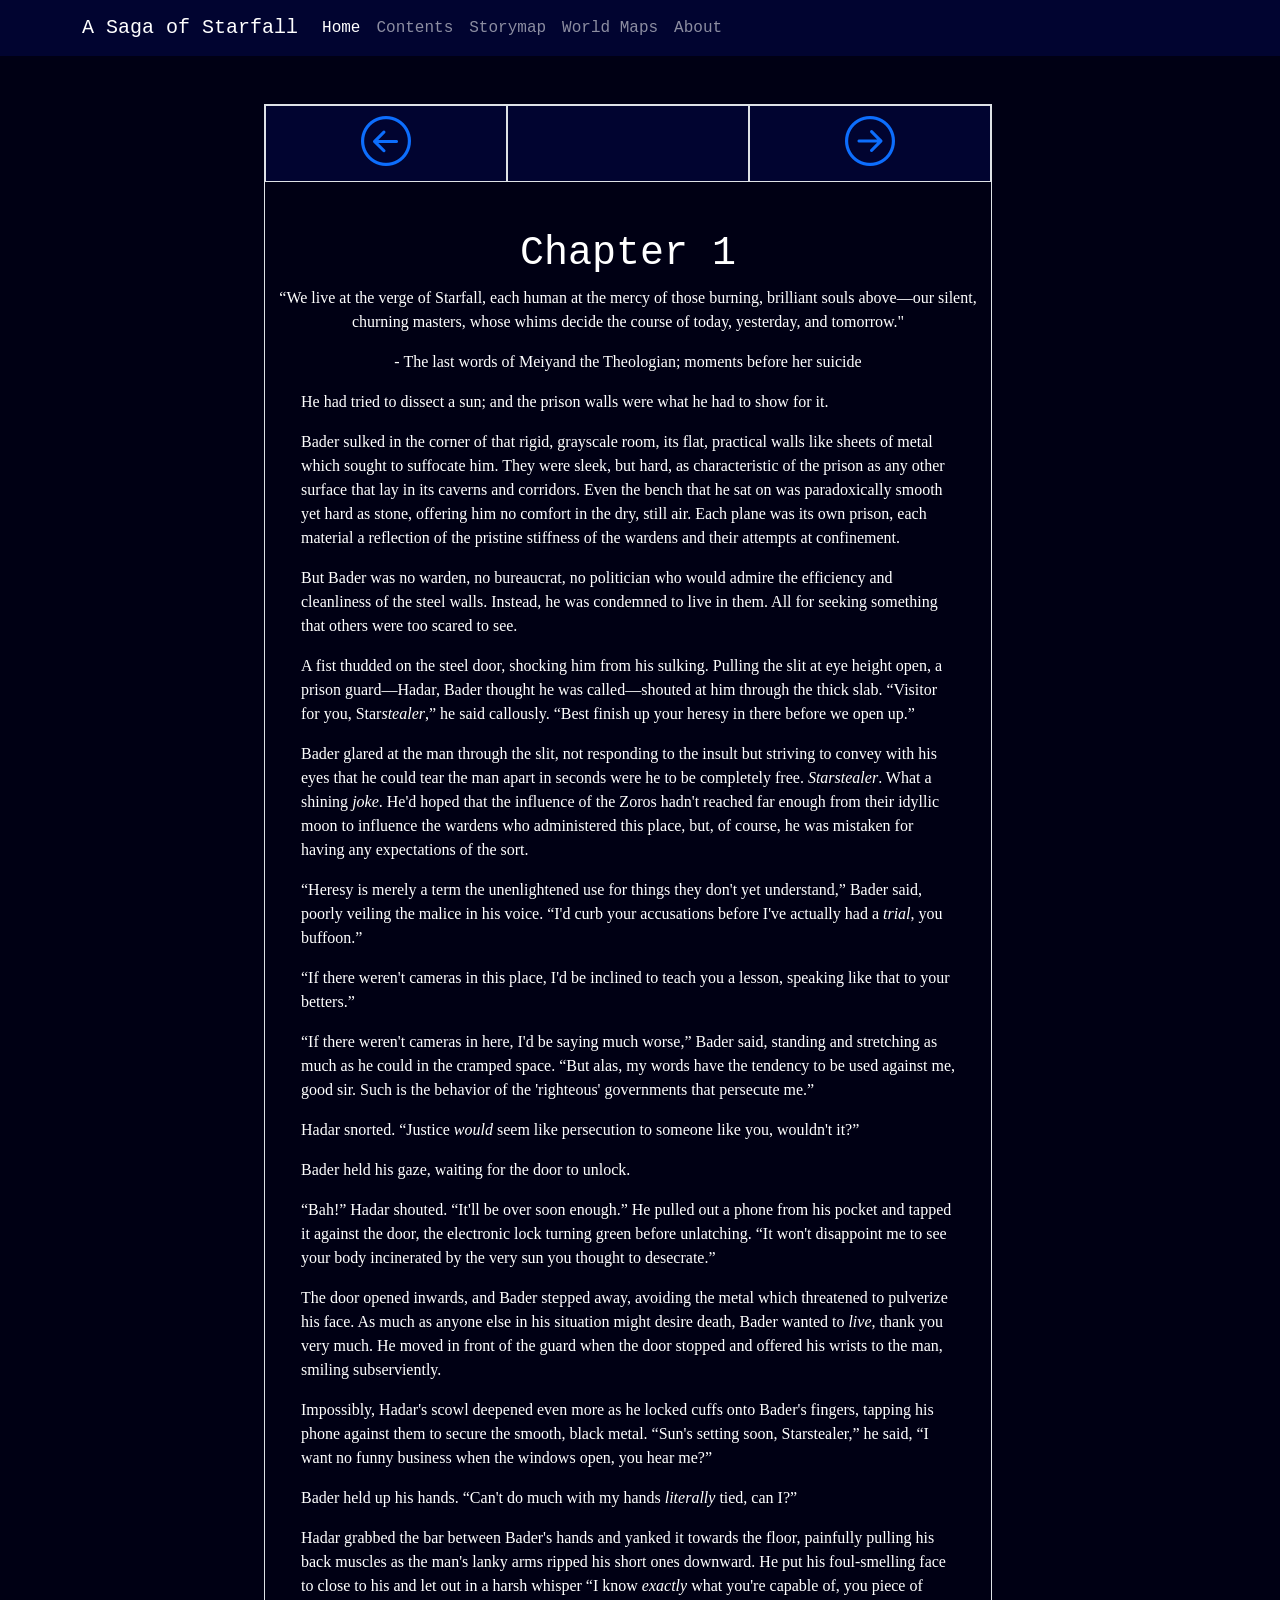
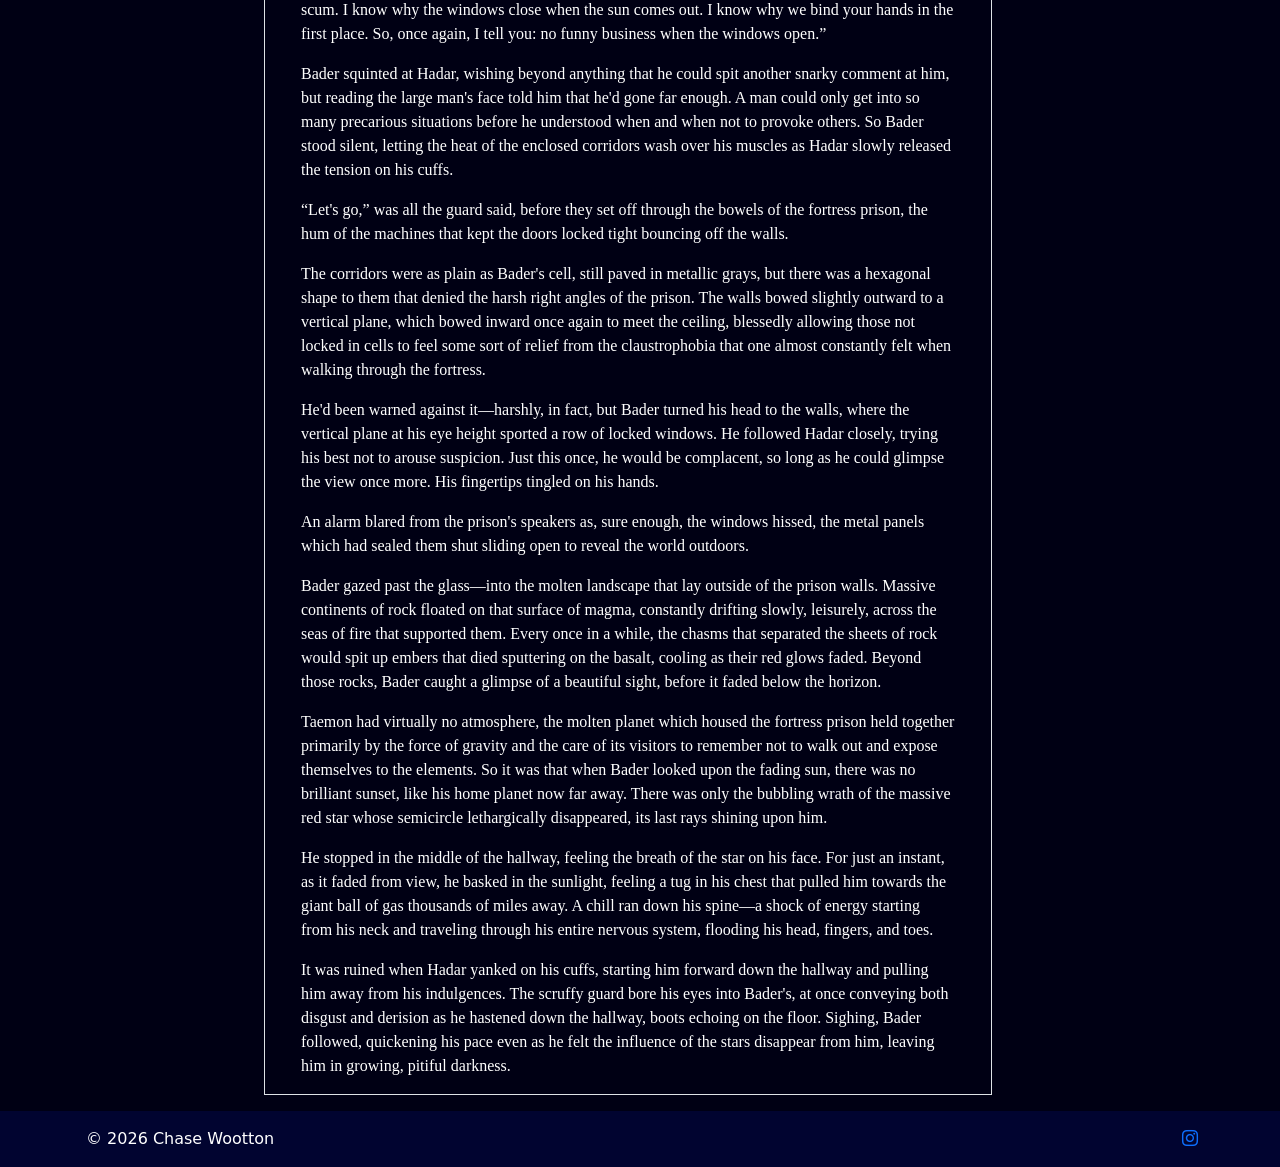
<file: bootstrap-website/index.html>
<!doctype html>
<html lang="en" class="h-100 w-100">

<head>
    <meta charset="utf-8">
    <meta name="viewport" content="width=device-width, initial-scale=1">
    <title>Bootstrap demo</title>
    <link href="https://cdn.jsdelivr.net/npm/bootstrap@5.3.8/dist/css/bootstrap.min.css" rel="stylesheet"
        integrity="sha384-sRIl4kxILFvY47J16cr9ZwB07vP4J8+LH7qKQnuqkuIAvNWLzeN8tE5YBujZqJLB" crossorigin="anonymous">
    <link rel="stylesheet" href="https://cdn.jsdelivr.net/npm/bootstrap-icons@1.13.1/font/bootstrap-icons.min.css">
    <style></style>
</head>

<body style="background-color: rgb(0, 0, 20)">
    <nav class="navbar navbar-expand-lg navbar-dark font-monospace" aria-label="navbar"
        style="background-color: rgb(1, 4, 48)">
        <div class="container"> <a class="navbar-brand" href="index.html">A Saga of Starfall</a> <button
                class="navbar-toggler" type="button" data-bs-toggle="collapse" data-bs-target="#navbar"
                aria-controls="navbar" aria-expanded="false" aria-label="Toggle navigation"> <span
                    class="navbar-toggler-icon"></span> </button>
            <div class="collapse navbar-collapse" id="navbar">
                <ul class="navbar-nav me-auto mb-2 mb-lg-0">
                    <li class="nav-item"> <a class="nav-link active" aria-current="page" href="index.html">Home</a>
                    </li>
                    <li class="nav-item"> <a class="nav-link" href="contents.html">Contents</a> </li>
                    <li class="nav-item"> <a class="nav-link" href="storymap.html">Storymap</a> </li>
                    <li class="nav-item"> <a class="nav-link" href="maps.html">World Maps</a> </li>
                    <li class="nav-item"> <a class="nav-link" href="about.html">About</a> </li>
                </ul>
            </div>
        </div>
    </nav>
    <main class="container pt-5 pb-3">
        <div class="row container text-white">
            <div class="row col-lg-2 col-sm-12 align-items-end text-center">
            </div>
            <div class="container col-lg-8 col-sm-12 border">
                <div class="row text-center">
                    <div class="col-lg-4 col-sm-6 border text-white" style="background-color: rgb(1, 4, 48);">
                        <a href="#"><i class="bi bi-arrow-left-circle" style="font-size: 50px"></i></a>
                    </div>
                    <div class="col-lg-4 d-none d-lg-block border" style="background-color: rgb(1, 4, 48);">
                    </div>
                    <div class="col-lg-4 col-sm-6 border text-white" style="background-color: rgb(1, 4, 48);">
                        <a href="story/chapter-2.html"><i class="bi bi-arrow-right-circle" style="font-size: 50px"></i></a>
                    </div>
                </div>
                <div id="chapter-heading" class="font-monospace text-center pt-5">
                    <h1>Chapter 1</h1>
                </div>
                <div id="epigraph" class="text-center" style="font-family: 'Garamond', 'Times New Roman', Times, serif">
                    <div class="col-2"></div>
                    <div>
                        <p>“We live at the verge of Starfall, each human at the mercy of those burning, brilliant souls
                            above—our silent, churning masters, whose whims decide the course of today, yesterday, and
                            tomorrow."</p>
                        <p>- The last words of Meiyand the Theologian; moments before her suicide</p>
                    </div>
                    <div class="col-2"></div>
                </div>
                <div class="ps-4 pe-4" id="body-text" style="font-family: 'Garamond', 'Times New Roman', Times, serif">
                    <p>He had tried to dissect a sun; and the prison walls were what he had to show for it.</p>
                    <p>Bader sulked in the corner of that rigid, grayscale room, its flat, practical walls like sheets
                        of metal which sought to suffocate him. They were sleek, but hard, as characteristic of the
                        prison as any other surface that lay in its caverns and corridors. Even the bench that he sat on
                        was paradoxically smooth yet hard as stone, offering him no comfort in the dry, still air. Each
                        plane was its own prison, each material a reflection of the pristine stiffness of the wardens
                        and their attempts at confinement.</p>
                    <p>But Bader was no warden, no bureaucrat, no politician who would admire the efficiency and
                        cleanliness of the steel walls. Instead, he was condemned to live in them. All for seeking
                        something that others were too scared to see.</p>
                    <p>A fist thudded on the steel door, shocking him from his sulking. Pulling the slit at eye height
                        open, a prison guard—Hadar, Bader thought he was called—shouted at him through the thick slab.
                        “Visitor for you, Star<em>stealer</em>,” he said callously. “Best finish up your heresy in there
                        before we open up.”</p>
                    <p>Bader glared at the man through the slit, not responding to the insult but striving to convey
                        with his eyes that he could tear the man apart in seconds were he to be completely free.
                        <em>Starstealer</em>. What a shining <em>joke</em>. He'd hoped that the influence of the Zoros
                        hadn't reached far enough from their idyllic moon to influence the wardens who administered this
                        place, but, of course, he was mistaken for having any expectations of the sort.
                    </p>
                    <p>“Heresy is merely a term the unenlightened use for things they don't yet understand,” Bader said,
                        poorly veiling the malice in his voice. “I'd curb your accusations before I've actually had a
                        <em>trial</em>, you buffoon.”
                    </p>
                    <p>“If there weren't cameras in this place, I'd be inclined to teach you a lesson, speaking like
                        that to your betters.”</p>
                    <p>“If there weren't cameras in here, I'd be saying much worse,” Bader said, standing and stretching
                        as much as he could in the cramped space. “But alas, my words have the tendency to be used
                        against me, good sir. Such is the behavior of the 'righteous' governments that persecute me.”
                    </p>
                    <p>Hadar snorted. “Justice <em>would</em> seem like persecution to someone like you, wouldn't it?”
                    </p>
                    <p>Bader held his gaze, waiting for the door to unlock.</p>
                    <p>“Bah!” Hadar shouted. “It'll be over soon enough.” He pulled out a phone from his pocket and
                        tapped it against the door, the electronic lock turning green before unlatching. “It won't
                        disappoint me to see your body incinerated by the very sun you thought to desecrate.”</p>
                    <p>The door opened inwards, and Bader stepped away, avoiding the metal which threatened to pulverize his face. As
                        much as anyone else in his situation might desire death, Bader wanted to <em>live</em>, thank
                        you very much. He moved in front of the guard when the door stopped and offered his wrists to
                        the man, smiling subserviently.</p>
                    <p>Impossibly, Hadar's scowl deepened even more as he locked cuffs onto Bader's fingers, tapping his
                        phone against them to secure the smooth, black metal. “Sun's setting soon, Starstealer,” he
                        said, “I want no funny business when the windows open, you hear me?”</p>
                    <p>Bader held up his hands. “Can't do much with my hands <em>literally</em> tied, can I?”</p>
                    <p>Hadar grabbed the bar between Bader's hands and yanked it towards the floor, painfully pulling
                        his back muscles as the man's lanky arms ripped his short ones downward. He put his
                        foul-smelling face to close to his and let out in a harsh whisper “I know <em>exactly</em> what
                        you're capable of, you piece of scum. I know why the windows close when the sun comes out. I know
                        why we bind your hands in the first place. So, once again, I tell you: no funny business when
                        the windows open.”</p>
                    <p>Bader squinted at Hadar, wishing beyond anything that he could spit another snarky comment at
                        him, but reading the large man's face told him that he'd gone far enough. A man could only get
                        into so many precarious situations before he understood when and when not to provoke others. So Bader stood
                        silent, letting the heat of the enclosed corridors wash over his muscles as Hadar slowly
                        released the tension on his cuffs.</p>
                    <p>“Let's go,” was all the guard said, before they set off through the bowels of the fortress
                        prison, the hum of the machines that kept the doors locked tight bouncing off the walls.</p>
                    <p>The corridors were as plain as Bader's cell, still paved in metallic grays, but there was a
                        hexagonal shape to them that denied the harsh right angles of the prison. The walls bowed
                        slightly outward to a vertical plane, which bowed inward once again to meet the ceiling, blessedly
                        allowing those not locked in cells to feel some sort of relief from the claustrophobia that one
                        almost constantly felt when walking through the fortress.</p>
                    <p>He'd been warned against it—harshly, in fact, but Bader turned his head to the walls, where the
                        vertical plane at his eye height sported a row of locked windows. He followed Hadar closely,
                        trying his best not to arouse suspicion. Just this once, he would be complacent, so long as he
                        could glimpse the view once more. His fingertips tingled on his hands.</p>
                    <p>An alarm blared from the prison's speakers as, sure enough, the windows hissed, the metal panels
                        which had sealed them shut sliding open to reveal the world outdoors.</p>
                    <p>Bader gazed past the glass—into the molten landscape that lay outside of the prison walls.
                        Massive continents of rock floated on that surface of magma, constantly drifting slowly,
                        leisurely, across the seas of fire that supported them. Every once in a while, the chasms that
                        separated the sheets of rock would spit up embers that died sputtering on the basalt, cooling as
                        their red glows faded. Beyond those rocks, Bader caught a glimpse of a beautiful sight, before
                        it faded below the horizon.</p>
                    <p>Taemon had virtually no atmosphere, the molten planet which housed the fortress prison held
                        together primarily by the force of gravity and the care of its visitors to remember not to walk
                        out and expose themselves to the elements. So it was that when Bader looked upon the fading sun,
                        there was no brilliant sunset, like his home planet now far away. There was only the bubbling wrath of the massive red star whose semicircle lethargically disappeared, its last rays shining upon him.</p>
                    <p>He stopped in the middle of the hallway, feeling the breath of the star on his face. For just an
                        instant, as it faded from view, he basked in the sunlight, feeling a tug in his chest that
                        pulled him towards the giant ball of gas thousands of miles away. A chill ran down his spine—a shock of
                        energy starting from his neck and traveling through his entire nervous system, flooding his
                        head, fingers, and toes.</p>
                    <p>It was ruined when Hadar yanked on his cuffs, starting him forward down the hallway and pulling
                        him away from his indulgences. The scruffy guard bore his eyes into Bader's, at once conveying
                        both disgust and derision as he hastened down the hallway, boots echoing on the floor. Sighing,
                        Bader followed, quickening his pace even as he felt the influence of the stars disappear from
                        him, leaving him in growing, pitiful darkness.</p>
                </div>
            </div>
            <div class="row col-lg-2 col-sm-12 align-items-end text-center">
            </div>
        </div>
    </main>
    <footer class="text-white" style="background-color: rgb(1, 4, 48)">
        <div class="container d-flex flex-wrap justify-content-between align-items-center py-3">
            <div class="col-md-4 d-flex align-items-center"><span class="mb-3 mb-md-0 ps-1">© 2026 Chase Wootton</span>
            </div>
            <ul class="nav col-md-4 justify-content-end list-unstyled d-flex">
                <li class="ms-3"><a class="" href="https://www.instagram.com/chasewoott/" aria-label="Instagram"><i
                            class="bi bi-instagram"></i></a></li>
            </ul>
        </div>
    </footer>
    <script src="https://cdn.jsdelivr.net/npm/bootstrap@5.3.8/dist/js/bootstrap.bundle.min.js"
        integrity="sha384-FKyoEForCGlyvwx9Hj09JcYn3nv7wiPVlz7YYwJrWVcXK/BmnVDxM+D2scQbITxI"
        crossorigin="anonymous"></script>
</body>
</file>
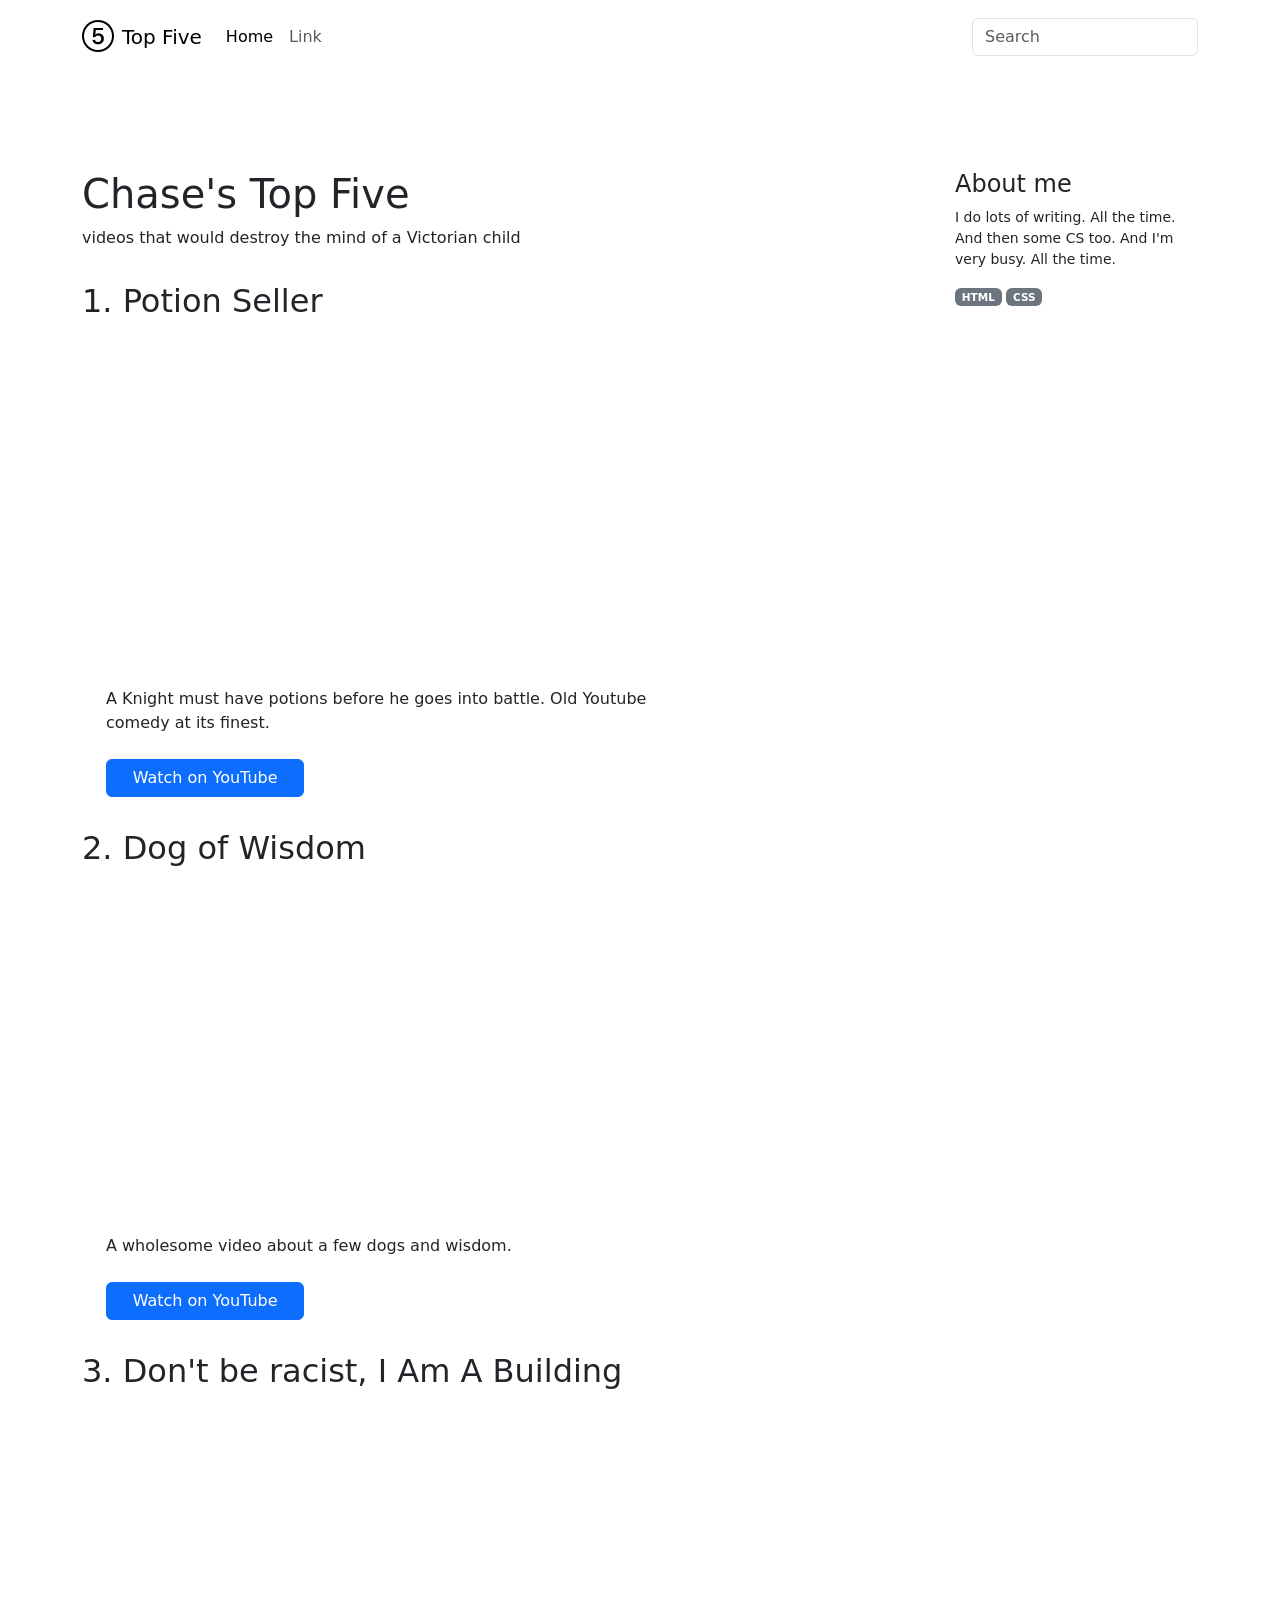
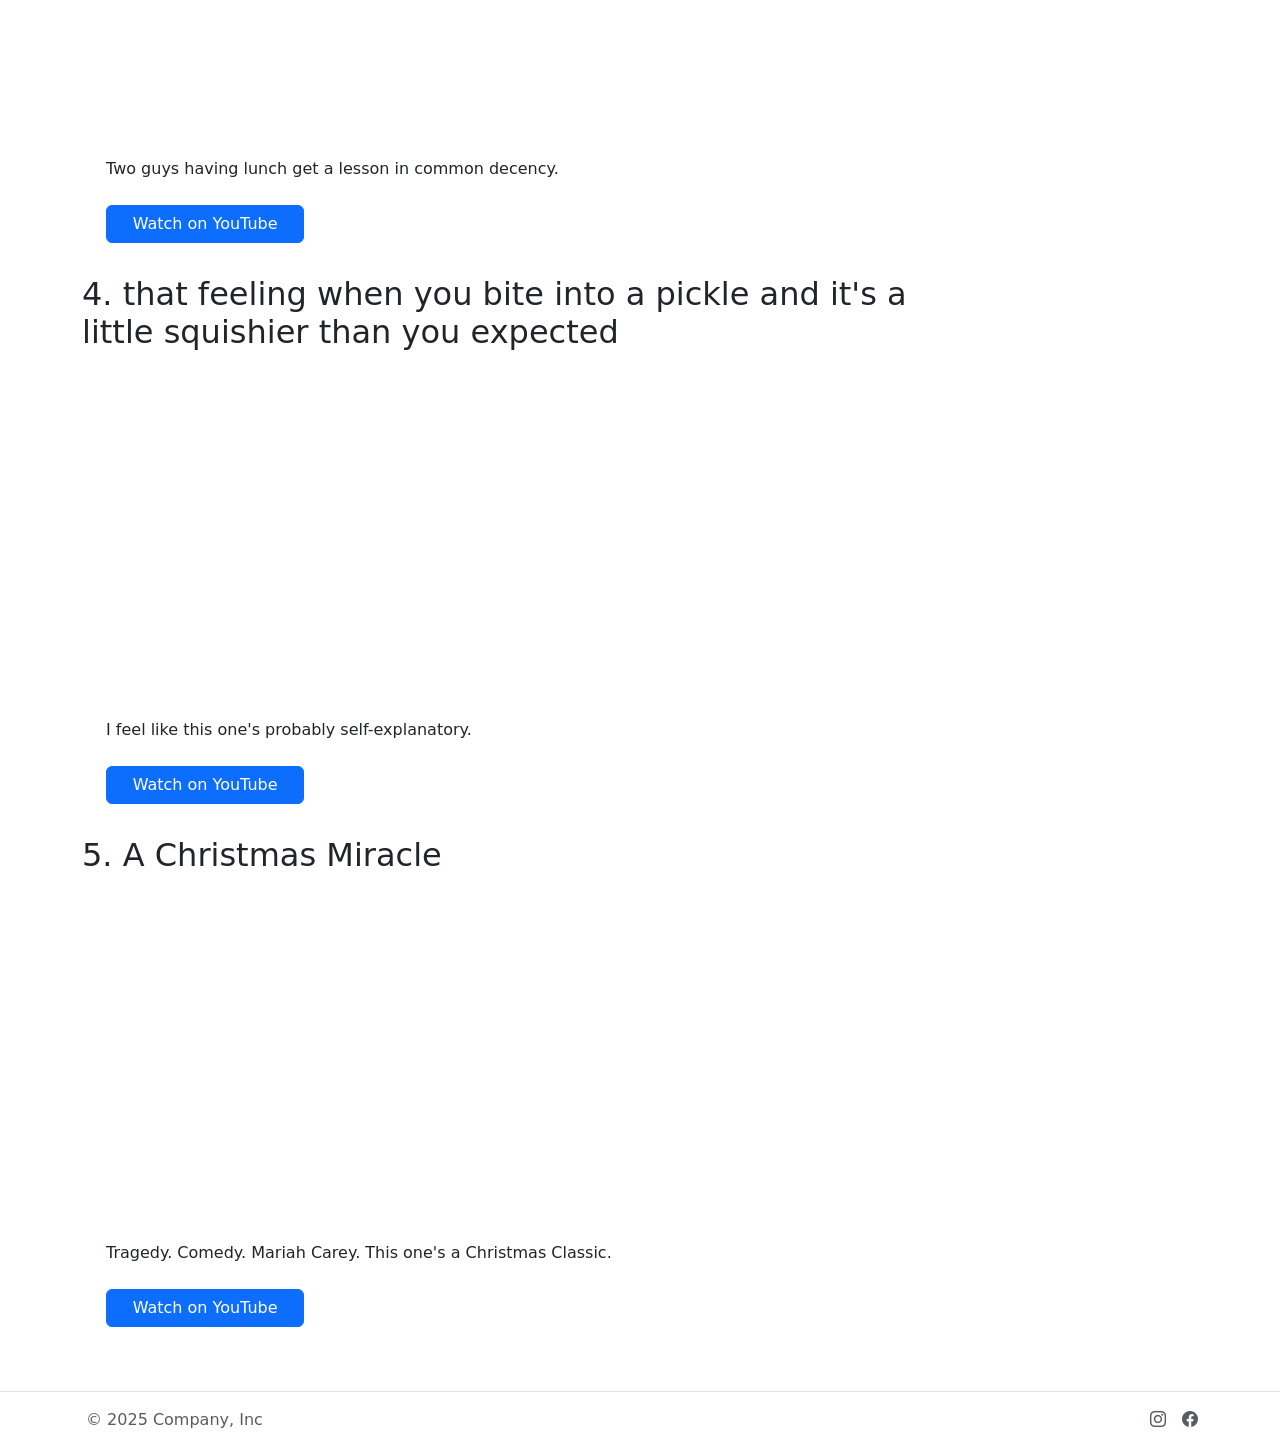
<file: bootstrap-sandbox.html>
<!doctype html>
<html lang="en" class="h-100 w-100">

<head>
  <meta charset="utf-8">
  <meta name="viewport" content="width=device-width, initial-scale=1">
  <title>Bootstrap demo</title>
  <link href="https://cdn.jsdelivr.net/npm/bootstrap@5.3.8/dist/css/bootstrap.min.css" rel="stylesheet"
    integrity="sha384-sRIl4kxILFvY47J16cr9ZwB07vP4J8+LH7qKQnuqkuIAvNWLzeN8tE5YBujZqJLB" crossorigin="anonymous">
  <link rel="stylesheet" href="https://cdn.jsdelivr.net/npm/bootstrap-icons@1.13.1/font/bootstrap-icons.min.css">  
</head>

<body class="h-100 w-100 d-flex flex-column">
  <nav class="navbar navbar-expand-lg" aria-label="Eighth navbar example" style="color: rgb(1, 1, 44)">
    <div class="container"> <a class="navbar-brand d-flex align-items-center" href="#"><i class="bi bi-5-circle pe-2 fs-2"></i>Top Five</a> <button class="navbar-toggler" type="button"
        data-bs-toggle="collapse" data-bs-target="#navbarsExample07" aria-controls="navbarsExample07"
        aria-expanded="false" aria-label="Toggle navigation"> <span class="navbar-toggler-icon"></span> </button>
      <div class="collapse navbar-collapse" id="navbarsExample07">
        <ul class="navbar-nav me-auto mb-2 mb-lg-0">
          <li class="nav-item"> <a class="nav-link active" aria-current="page" href="#">Home</a> </li>
          <li class="nav-item"> <a class="nav-link" href="#">Link</a> </li>
        </ul>
        <form role="search"> <input class="form-control" type="search" placeholder="Search" aria-label="Search"> </form>
      </div>
    </div>
  </nav>
  <main class="container flex-grow-1 pt-5">
    <div class="row gx-5">
      <div class="py-5 col-lg-9">
        <h1>Chase's Top Five</h1>
        <p>videos that would destroy the mind of a Victorian child</p>
        <div class="py-3">
          <h2 class="pb-3">1. Potion Seller</h2>
          <div class="ps-sm-4 col-lg-9">
            <div class="ratio ratio-16x9">
              <iframe width="560" height="315" src="https://www.youtube.com/embed/R_FQU4KzN7A?si=0Kxp_dEa5wjECYpr" title="YouTube video player" frameborder="0" allow="accelerometer; autoplay; clipboard-write; encrypted-media; gyroscope; picture-in-picture; web-share" referrerpolicy="strict-origin-when-cross-origin" allowfullscreen></iframe>
            </div>
            <p class="py-2">A Knight must have potions before he goes into battle. Old Youtube comedy at its finest.</p>
            <a class="btn btn-primary col-12 col-md-4" href="https://www.youtube.com/watch?v=R_FQU4KzN7A" role="button">Watch on YouTube</a>
          </div>
        </div>
        <div class="py-3">
          <h2 class="pb-3">2. Dog of Wisdom</h2>
          <div class="ps-sm-4 col-lg-9">
            <div class="ratio ratio-16x9">
              <iframe src="https://www.youtube.com/embed/D-UmfqFjpl0?si=Zvh9RGoSJrTpNU8w" title="YouTube video player" frameborder="0" allow="accelerometer; autoplay; clipboard-write; encrypted-media; gyroscope; picture-in-picture; web-share" referrerpolicy="strict-origin-when-cross-origin" allowfullscreen></iframe>
            </div>
            <p class="py-2">A wholesome video about a few dogs and wisdom.</p>
            <a class="btn btn-primary col-12 col-md-4" href="https://youtu.be/D-UmfqFjpl0?si=Zvh9RGoSJrTpNU8w" role="button">Watch on YouTube</a>
          </div>
        </div>
        <div class="py-3">
          <h2 class="pb-3">3. Don't be racist, I Am A Building</h2>
          <div class="ps-sm-4 col-lg-9">
            <div class="ratio ratio-16x9">
              <iframe src="https://www.youtube.com/embed/USE86UbsV8c?si=kbmfSRaMoLmQHgqV" title="YouTube video player" frameborder="0" allow="accelerometer; autoplay; clipboard-write; encrypted-media; gyroscope; picture-in-picture; web-share" referrerpolicy="strict-origin-when-cross-origin" allowfullscreen></iframe>
            </div>
            <p class="py-2">Two guys having lunch get a lesson in common decency.</p>
            <a class="btn btn-primary col-12 col-md-4" href="https://www.youtube.com/watch?v=USE86UbsV8c" role="button">Watch on YouTube</a>
          </div>
        </div>
        <div class="py-3">
          <h2 class="pb-3">4. that feeling when you bite into a pickle and it's a little squishier than you expected</h2>
          <div class="ps-sm-4 col-lg-9">
            <div class="ratio ratio-16x9">
              <iframe src="https://www.youtube.com/embed/QHjRQwEQjJI?si=2EIZTrw9asiHVQI-" title="YouTube video player" frameborder="0" allow="accelerometer; autoplay; clipboard-write; encrypted-media; gyroscope; picture-in-picture; web-share" referrerpolicy="strict-origin-when-cross-origin" allowfullscreen></iframe>
            </div>
            <p class="py-2">I feel like this one's probably self-explanatory.</p>
            <a class="btn btn-primary col-12 col-md-4" href="https://youtu.be/QHjRQwEQjJI?si=2EIZTrw9asiHVQI-" role="button">Watch on YouTube</a>
          </div>
        </div>
        <div class="py-3">
          <h2 class="pb-3">5. A Christmas Miracle</h2>
          <div class="ps-sm-4 col-lg-9">
            <div class="ratio ratio-16x9">
              <iframe src="https://www.youtube.com/embed/FcKKTR0Sg7k?si=U8_65O63NyhNlapC" title="YouTube video player" frameborder="0" allow="accelerometer; autoplay; clipboard-write; encrypted-media; gyroscope; picture-in-picture; web-share" referrerpolicy="strict-origin-when-cross-origin" allowfullscreen></iframe>
            </div>
            <p class="py-2">Tragedy. Comedy. Mariah Carey. This one's a Christmas Classic.</p>
            <a class="btn btn-primary col-12 col-md-4" href="https://youtu.be/FcKKTR0Sg7k?si=U8_65O63NyhNlapC" role="button">Watch on YouTube</a>
          </div>
        </div>
      </div>
      <div class="py-5 col-lg-3">
        <h1 class="fs-4">About me</h1>
        <p class="small">I do lots of writing. All the time. And then some CS too. And I'm very busy. All the time.</p>
        <div class="small"><span class="badge text-bg-secondary">HTML</span> <span
          class="badge text-bg-secondary">CSS</span>
        </div>
      </div>
    </div>
  </main>
  <footer class="mt-auto border-top">
    <div class="container d-flex flex-wrap justify-content-between align-items-center py-3">
      <div class="col-md-4 d-flex align-items-center"><span class="mb-3 mb-md-0 ps-1 text-body-secondary">© 2025 Company, Inc</span></div>
      <ul class="nav col-md-4 justify-content-end list-unstyled d-flex">
        <li class="ms-3"><a class="text-body-secondary" href="#" aria-label="Instagram"><i class="bi bi-instagram"></i></a></li>
        <li class="ms-3"><a class="text-body-secondary" href="#" aria-label="Facebook"><i class="bi bi-facebook"></i></a></li>
      </ul>
    </div>
  </footer>
  <script src="https://cdn.jsdelivr.net/npm/bootstrap@5.3.8/dist/js/bootstrap.bundle.min.js"
    integrity="sha384-FKyoEForCGlyvwx9Hj09JcYn3nv7wiPVlz7YYwJrWVcXK/BmnVDxM+D2scQbITxI"
    crossorigin="anonymous"></script>
</body>

</html>
</file>
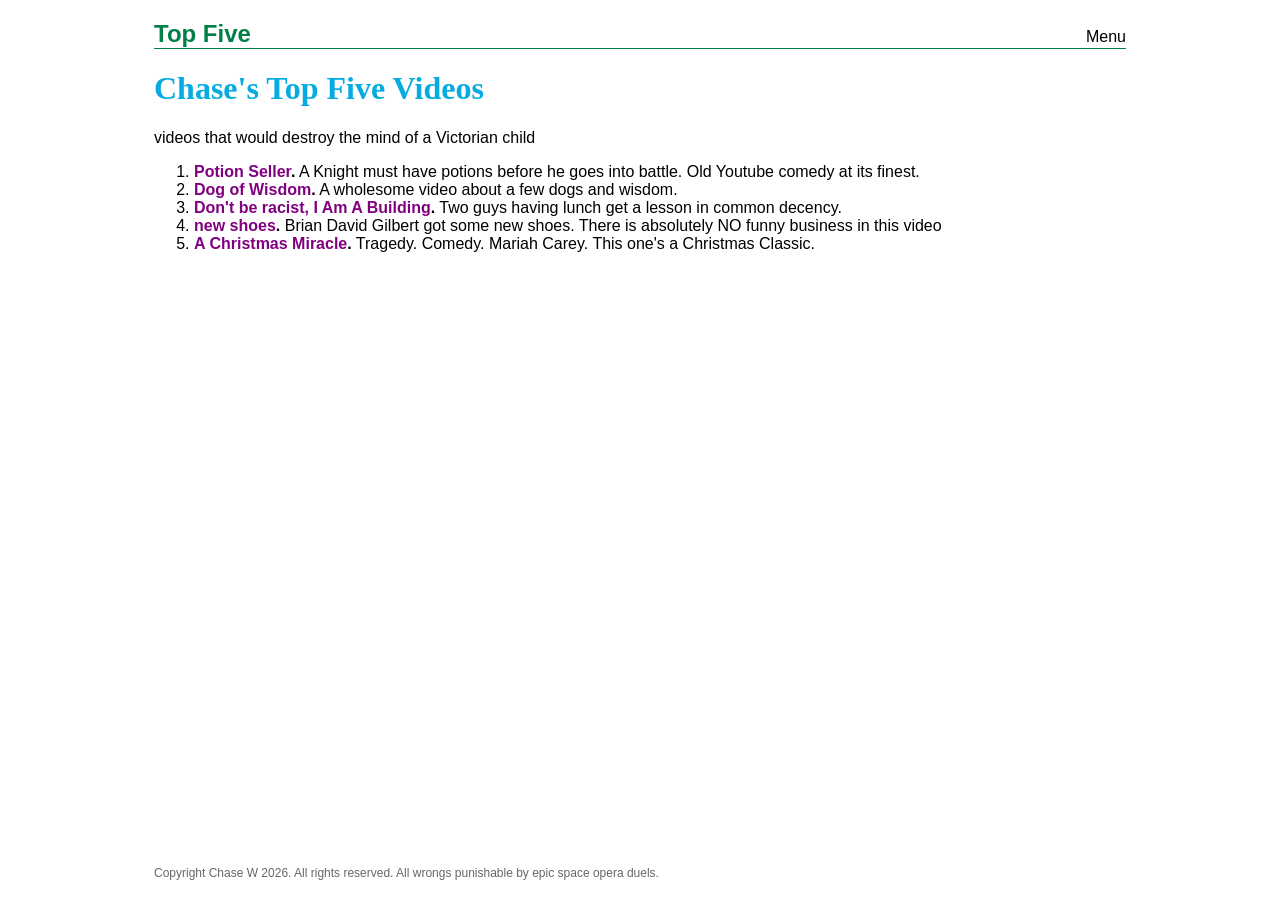
<file: top-five.html>
<!DOCTYPE html>
<html lang="en">
<head>
    <meta charset="UTF-8">
    <meta name="viewport" content="width=device-width, initial-scale=1.0">
    <title>Chase's Top Five Videos</title>
    <link rel="stylesheet" href="top-five.css">
</head>
<body>
    <div class="container">
        <header>
            <div class="logo">Top Five</div>
            <div>Menu</div>
        </header>
        <main>
            <h1>Chase's Top Five Videos</h1>
            <p>videos that would destroy the mind of a Victorian child</p>
            <ol>
                <li><b><a href="https://www.youtube.com/watch?v=R_FQU4KzN7A">Potion Seller</a>.</b> A Knight must have potions before he goes into battle. Old Youtube comedy at its finest.</li>
                <li><b><a href="https://www.youtube.com/watch?v=D-UmfqFjpl0&list=PLozaNh6x_9nlsjoh2V1-U0NJvxG34VRzw&index=9">Dog of Wisdom</a>.</b> A wholesome video about a few dogs and wisdom.</li>
                <li><b><a href="https://www.youtube.com/watch?v=USE86UbsV8c">Don't be racist, I Am A Building</a>.</b> Two guys having lunch get a lesson in common decency.</li>
                <li><b><a href="https://www.youtube.com/watch?v=jOBRLH9O2i4">new shoes</a>.</b> Brian David Gilbert got some new shoes. There is absolutely NO funny business in this video</li>
                <li><b><a href="https://www.youtube.com/watch?v=FcKKTR0Sg7k&list=PLozaNh6x_9nlsjoh2V1-U0NJvxG34VRzw&index=7">A Christmas Miracle</a>.</b> Tragedy. Comedy. Mariah Carey. This one's a Christmas Classic.</li>
            </ol>
            </body>
        </main>
        <footer>
            <div>Copyright Chase W 2026. All rights reserved. All wrongs punishable by epic space opera duels.</div>
        </footer>
    </div>
</html>
</file>
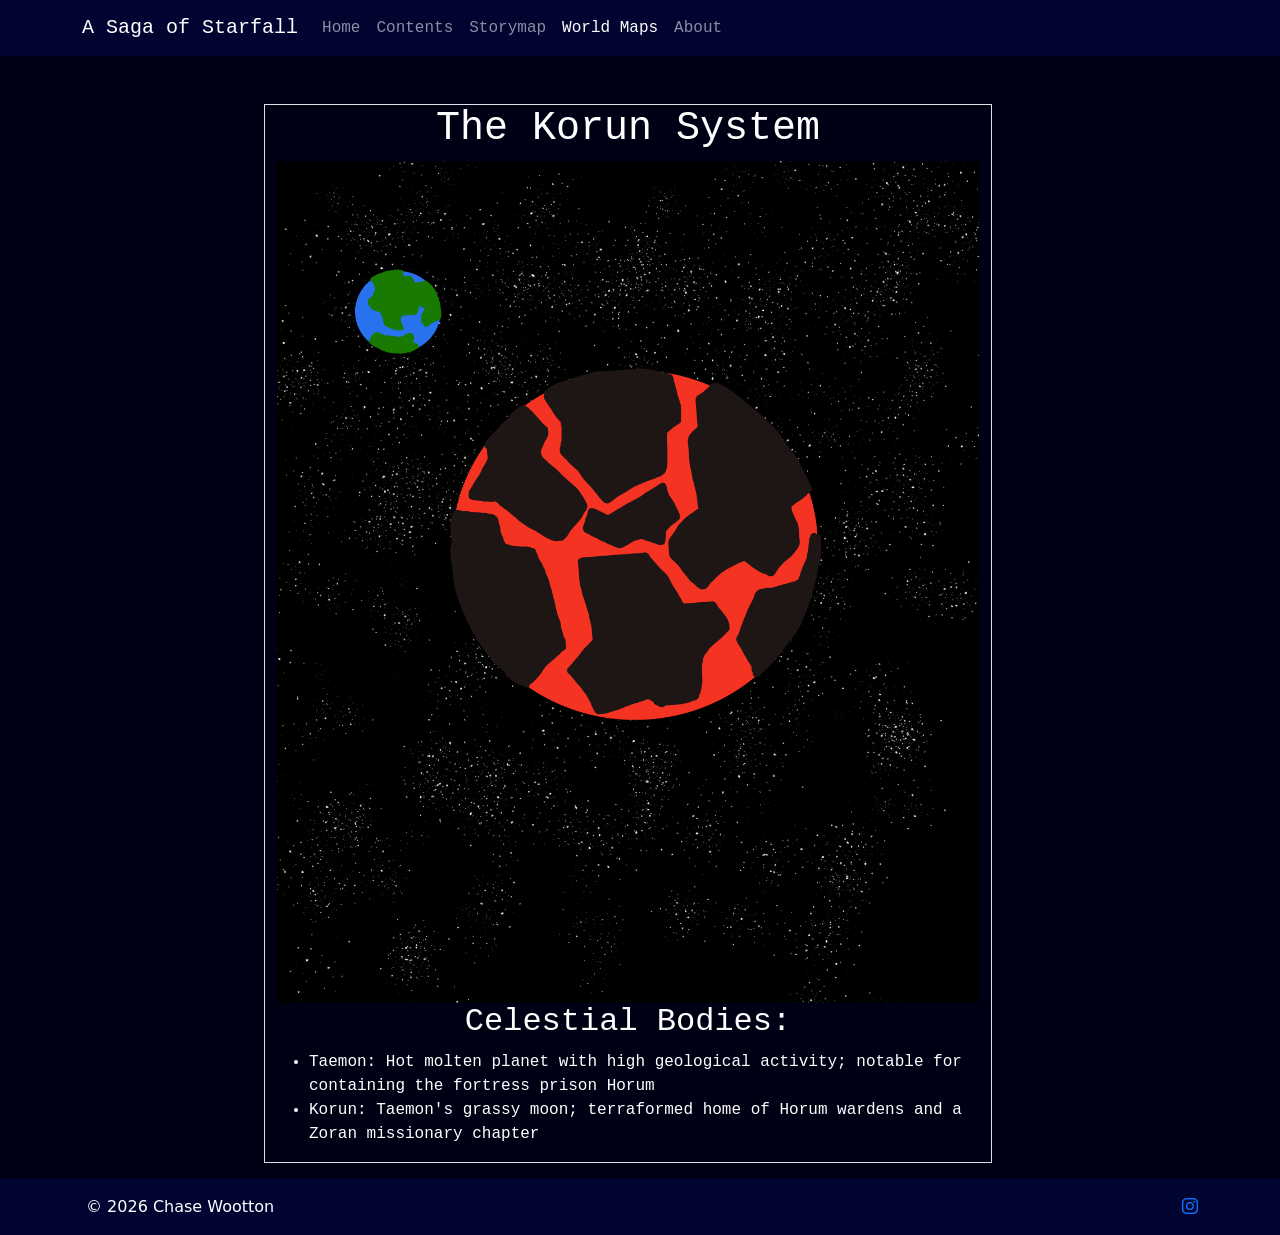
<file: bootstrap-website/maps.html>
<!doctype html>
<html lang="en" class="h-100 w-100">

<head>
  <meta charset="utf-8">
  <meta name="viewport" content="width=device-width, initial-scale=1">
  <title>Bootstrap demo</title>
  <link href="https://cdn.jsdelivr.net/npm/bootstrap@5.3.8/dist/css/bootstrap.min.css" rel="stylesheet"
    integrity="sha384-sRIl4kxILFvY47J16cr9ZwB07vP4J8+LH7qKQnuqkuIAvNWLzeN8tE5YBujZqJLB" crossorigin="anonymous">
  <link rel="stylesheet" href="https://cdn.jsdelivr.net/npm/bootstrap-icons@1.13.1/font/bootstrap-icons.min.css">
  <style></style>
</head>

<body style="background-color: rgb(0, 0, 20)">
  <nav class="navbar navbar-expand-lg navbar-dark font-monospace" aria-label="navbar"
    style="background-color: rgb(1, 4, 48)">
    <div class="container"> <a class="navbar-brand" href="index.html">A Saga of Starfall</a> <button
        class="navbar-toggler" type="button" data-bs-toggle="collapse" data-bs-target="#navbar" aria-controls="navbar"
        aria-expanded="false" aria-label="Toggle navigation"> <span class="navbar-toggler-icon"></span> </button>
      <div class="collapse navbar-collapse" id="navbar">
        <ul class="navbar-nav me-auto mb-2 mb-lg-0">
          <li class="nav-item"> <a class="nav-link" href="index.html">Home</a> </li>
          <li class="nav-item"> <a class="nav-link" href="contents.html">Contents</a> </li>
          <li class="nav-item"> <a class="nav-link" href="storymap.html">Storymap</a> </li>
          <li class="nav-item"> <a class="nav-link active" aria-current="page" href="maps.html">World Maps</a> </li>
          <li class="nav-item"> <a class="nav-link" href="about.html">About</a> </li>
        </ul>
      </div>
    </div>
  </nav>
  <main class="container min-vh-100 pt-5 pb-3">
    <div class="row container text-white">
      <div class="col-lg-2">
      </div>
      <div class="container col-lg-8 col-sm-12 border font-monospace text-center">
        <h1>The Korun System</h1>
        <img class="img-fluid" src="images/Korun_System.png" alt="A hot, molten planet orbited by a grassy moon">
        <h2>Celestial Bodies:</h2>
        <ul class="text-start">
          <li>Taemon: Hot molten planet with high geological activity; notable for containing the fortress prison Horum
          </li>
          <li>Korun: Taemon's grassy moon; terraformed home of Horum wardens and a Zoran missionary chapter</li>
        </ul>
      </div>
      <div class="col-lg-2">
      </div>
    </div>
  </main>
  <footer class="text-white" style="background-color: rgb(1, 4, 48)">
    <div class="container d-flex flex-wrap justify-content-between align-items-center py-3">
      <div class="col-md-4 d-flex align-items-center"><span class="mb-3 mb-md-0 ps-1">© 2026 Chase Wootton</span></div>
      <ul class="nav col-md-4 justify-content-end list-unstyled d-flex">
        <li class="ms-3"><a class="" href="https://www.instagram.com/chasewoott/" aria-label="Instagram"><i
              class="bi bi-instagram"></i></a></li>
      </ul>
    </div>
  </footer>
  <script src="https://cdn.jsdelivr.net/npm/bootstrap@5.3.8/dist/js/bootstrap.bundle.min.js"
    integrity="sha384-FKyoEForCGlyvwx9Hj09JcYn3nv7wiPVlz7YYwJrWVcXK/BmnVDxM+D2scQbITxI"
    crossorigin="anonymous"></script>
</body>
</file>
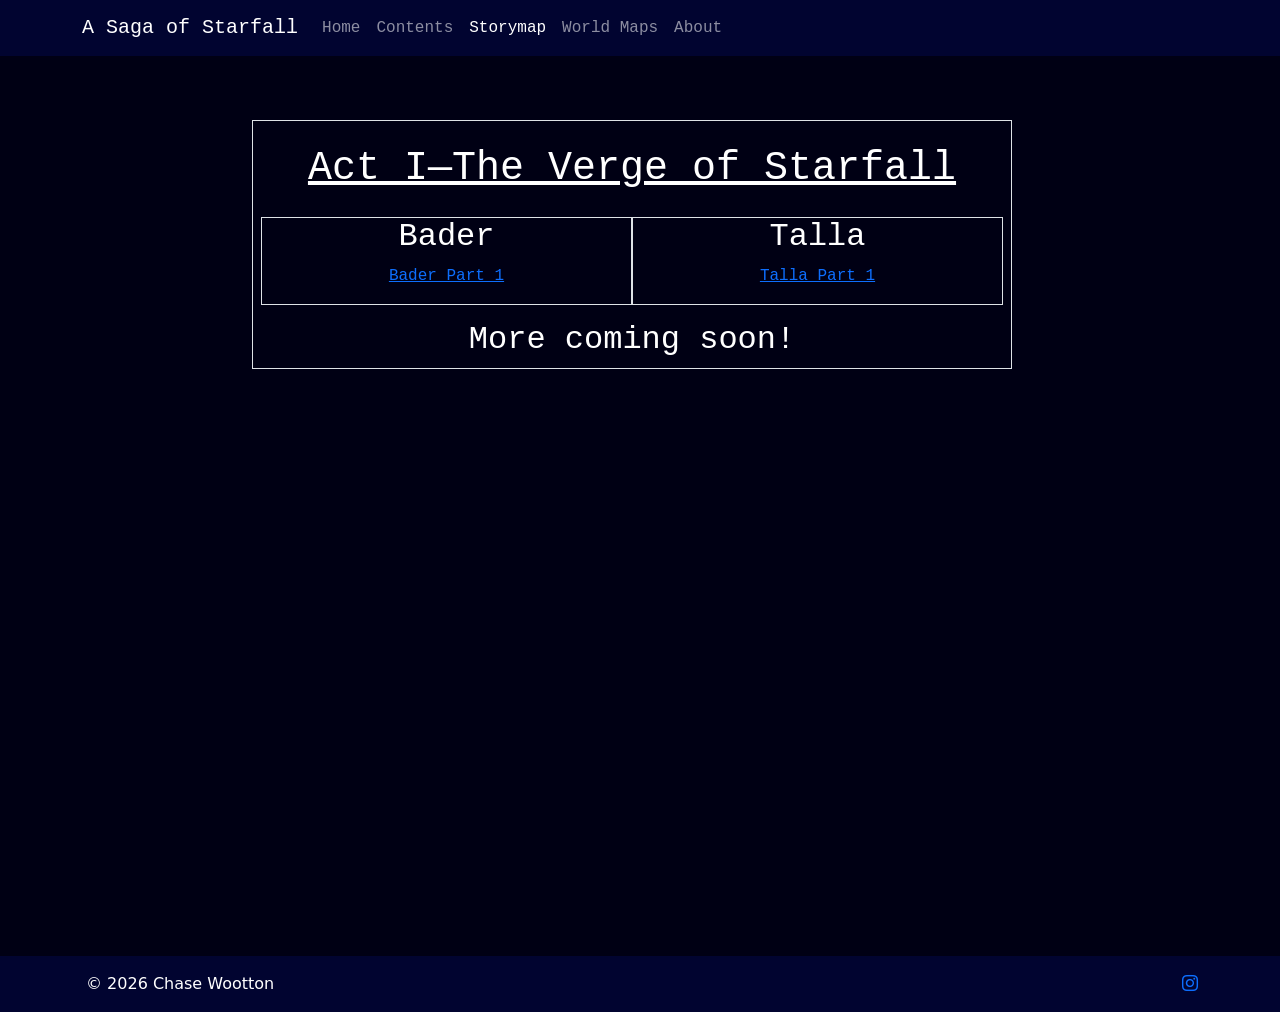
<file: bootstrap-website/storymap.html>
<!doctype html>
<html lang="en" class="h-100 w-100">

<head>
    <meta charset="utf-8">
    <meta name="viewport" content="width=device-width, initial-scale=1">
    <title>Bootstrap demo</title>
    <link href="https://cdn.jsdelivr.net/npm/bootstrap@5.3.8/dist/css/bootstrap.min.css" rel="stylesheet"
        integrity="sha384-sRIl4kxILFvY47J16cr9ZwB07vP4J8+LH7qKQnuqkuIAvNWLzeN8tE5YBujZqJLB" crossorigin="anonymous">
    <link rel="stylesheet" href="https://cdn.jsdelivr.net/npm/bootstrap-icons@1.13.1/font/bootstrap-icons.min.css">
    <style></style>
</head>

<body style="background-color: rgb(0, 0, 20)">
    <nav class="navbar navbar-expand-lg navbar-dark font-monospace" aria-label="navbar"
        style="background-color: rgb(1, 4, 48)">
        <div class="container"> <a class="navbar-brand" href="index.html">A Saga of Starfall</a> <button
                class="navbar-toggler" type="button" data-bs-toggle="collapse" data-bs-target="#navbar"
                aria-controls="navbar" aria-expanded="false" aria-label="Toggle navigation"> <span
                    class="navbar-toggler-icon"></span> </button>
            <div class="collapse navbar-collapse" id="navbar">
                <ul class="navbar-nav me-auto mb-2 mb-lg-0">
                    <li class="nav-item"> <a class="nav-link" href="index.html">Home</a> </li>
                    <li class="nav-item"> <a class="nav-link" href="contents.html">Contents</a> </li>
                    <li class="nav-item"> <a class="nav-link active" aria-current="page" href="storymap.html">Storymap</a> </li>
                    <li class="nav-item"> <a class="nav-link" href="maps.html">World Maps</a> </li>
                    <li class="nav-item"> <a class="nav-link" href="about.html">About</a> </li>
                </ul>
            </div>
        </div>
    </nav>
    <main class="container min-vh-100 pt-5 pb-3">
        <div class="row text-white">
            <div class="col-lg-2">
            </div>
            <div class="row g-3 align-items-start col-lg-8 col-sm-12 border font-monospace text-center ">
                <h1 class="pt-2"><u>Act I—The Verge of Starfall</u></h1>
                <div class="col-lg-6 border">
                    <h2>Bader</h2>
                    <p><a href="index.html">Bader Part 1</a></p>
                </div>
                <div class="col-lg-6 border">
                    <h2>Talla</h2>
                    <p><a href="story/chapter-2.html">Talla Part 1</a></p>
                </div>
                <h2>More coming soon!</h2>
            </div>
            <div class="col-lg-2">
            </div>
        </div>
    </main>
    <footer class="text-white" style="background-color: rgb(1, 4, 48)">
        <div class="container d-flex flex-wrap justify-content-between align-items-center py-3">
            <div class="col-md-4 d-flex align-items-center"><span class="mb-3 mb-md-0 ps-1">© 2026 Chase Wootton</span>
            </div>
            <ul class="nav col-md-4 justify-content-end list-unstyled d-flex">
                <li class="ms-3"><a class="" href="https://www.instagram.com/chasewoott/" aria-label="Instagram"><i class="bi bi-instagram"></i></a></li>
            </ul>
        </div>
    </footer>
    <script src="https://cdn.jsdelivr.net/npm/bootstrap@5.3.8/dist/js/bootstrap.bundle.min.js"
        integrity="sha384-FKyoEForCGlyvwx9Hj09JcYn3nv7wiPVlz7YYwJrWVcXK/BmnVDxM+D2scQbITxI"
        crossorigin="anonymous"></script>
</body>
</file>
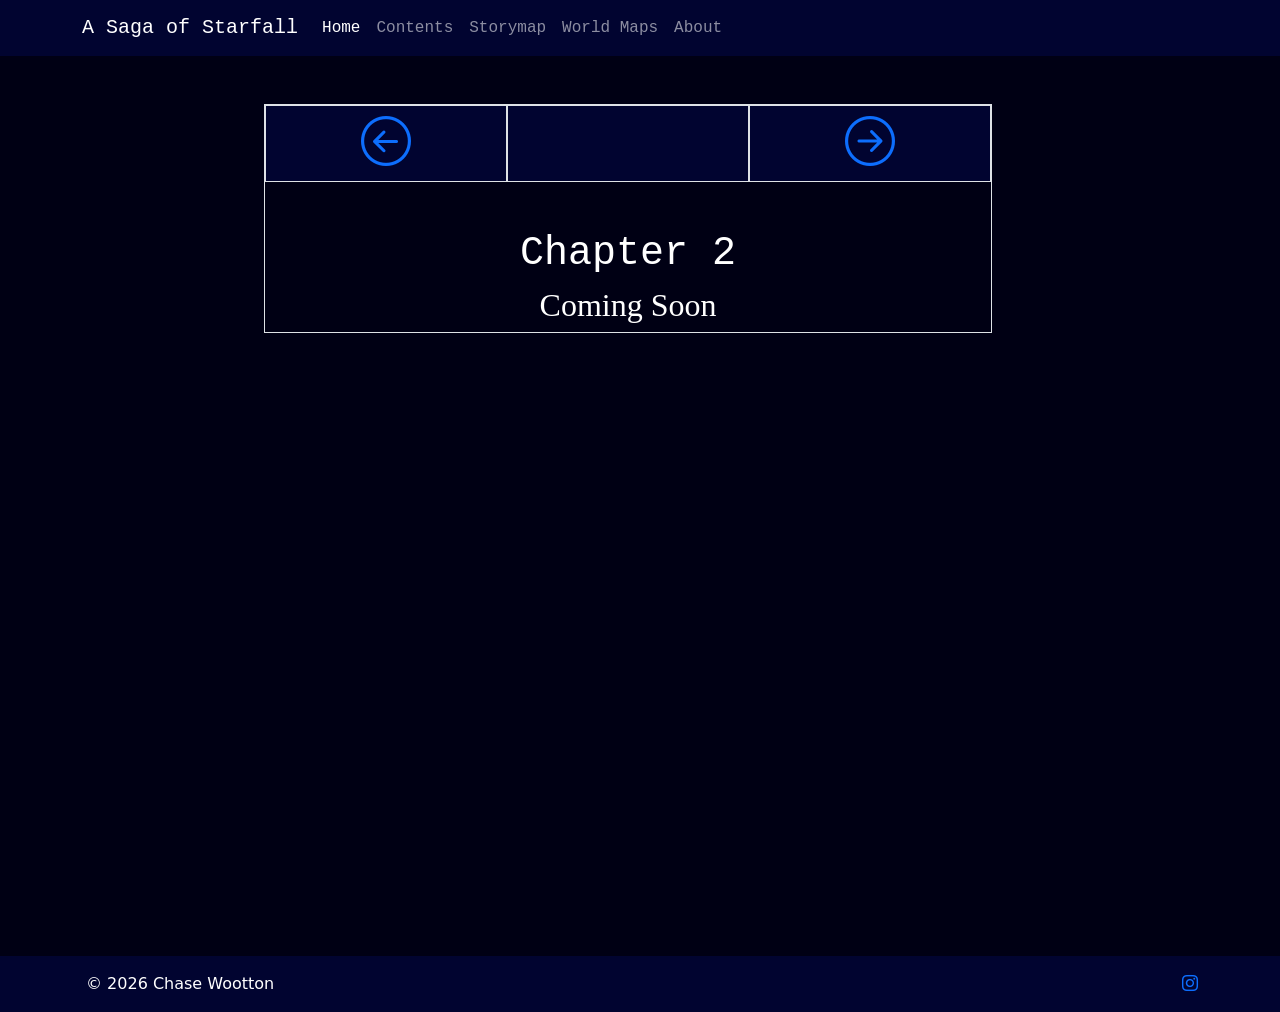
<file: bootstrap-website/story/chapter-2.html>
<!doctype html>
<html lang="en" class="h-100 w-100">

<head>
    <meta charset="utf-8">
    <meta name="viewport" content="width=device-width, initial-scale=1">
    <title>Bootstrap demo</title>
    <link href="https://cdn.jsdelivr.net/npm/bootstrap@5.3.8/dist/css/bootstrap.min.css" rel="stylesheet"
        integrity="sha384-sRIl4kxILFvY47J16cr9ZwB07vP4J8+LH7qKQnuqkuIAvNWLzeN8tE5YBujZqJLB" crossorigin="anonymous">
    <link rel="stylesheet" href="https://cdn.jsdelivr.net/npm/bootstrap-icons@1.13.1/font/bootstrap-icons.min.css">
    <style></style>
</head>

<body style="background-color: rgb(0, 0, 20)">
    <nav class="navbar navbar-expand-lg navbar-dark font-monospace" aria-label="navbar"
        style="background-color: rgb(1, 4, 48)">
        <div class="container"> <a class="navbar-brand" href="index.html">A Saga of Starfall</a> <button
                class="navbar-toggler" type="button" data-bs-toggle="collapse" data-bs-target="#navbar"
                aria-controls="navbar" aria-expanded="false" aria-label="Toggle navigation"> <span
                    class="navbar-toggler-icon"></span> </button>
            <div class="collapse navbar-collapse" id="navbar">
                <ul class="navbar-nav me-auto mb-2 mb-lg-0">
                    <li class="nav-item"> <a class="nav-link active" aria-current="page" href="../index.html">Home</a>
                    </li>
                    <li class="nav-item"> <a class="nav-link" href="../contents.html">Contents</a> </li>
                    <li class="nav-item"> <a class="nav-link" href="../storymap.html">Storymap</a> </li>
                    <li class="nav-item"> <a class="nav-link" href="../maps.html">World Maps</a> </li>
                    <li class="nav-item"> <a class="nav-link" href="../about.html">About</a> </li>
                </ul>
            </div>
        </div>
    </nav>
    <main class="container min-vh-100 pt-5 pb-3">
        <div class="row container text-white">
            <div class="col-lg-2">
            </div>
            <div class="container col-lg-8 col-sm-12 border">
                <div class="row text-center">
                    <div class="col-lg-4 col-sm-6 border text-white" style="background-color: rgb(1, 4, 48);">
                        <a href="../index.html"><i class="bi bi-arrow-left-circle" style="font-size: 50px"></i></a>
                    </div>
                    <div class="col-lg-4 d-none d-lg-block border" style="background-color: rgb(1, 4, 48);">
                    </div>
                    <div class="col-lg-4 col-sm-6 border text-white" style="background-color: rgb(1, 4, 48);">
                        <a href="#"><i class="bi bi-arrow-right-circle" style="font-size: 50px"></i></a>
                    </div>
                </div>
                <div id="chapter-heading" class="font-monospace text-center pt-5">
                    <h1>Chapter 2</h1>
                </div>
                <div id="epigraph" class="text-center" style="font-family: 'Garamond', 'Times New Roman', Times, serif">
                    <h2>Coming Soon</h2>
                </div>
            </div>
            <div class="col-lg-2">
            </div>
        </div>
    </main>
    <footer class="text-white" style="background-color: rgb(1, 4, 48)">
        <div class="container d-flex flex-wrap justify-content-between align-items-center py-3">
            <div class="col-md-4 d-flex align-items-center"><span class="mb-3 mb-md-0 ps-1">© 2026 Chase Wootton</span>
            </div>
            <ul class="nav col-md-4 justify-content-end list-unstyled d-flex">
                <li class="ms-3"><a class="" href="https://www.instagram.com/chasewoott/" aria-label="Instagram"><i
                            class="bi bi-instagram"></i></a></li>
            </ul>
        </div>
    </footer>
    <script src="https://cdn.jsdelivr.net/npm/bootstrap@5.3.8/dist/js/bootstrap.bundle.min.js"
        integrity="sha384-FKyoEForCGlyvwx9Hj09JcYn3nv7wiPVlz7YYwJrWVcXK/BmnVDxM+D2scQbITxI"
        crossorigin="anonymous"></script>
</body>
</file>
<file: top-five.css>
html {
  width: 100%;
  height: 100%;
}

body {
  height: 100%;
  width: 375px;
  margin: 0 auto;
  font-family: Arial, Helvetica, sans-serif;
  font-size: 16px;
}

.container {
  min-height: 100%;
  display: flex;
  flex-direction: column;
  align-items: stretch;
}

header {
  display: flex;
  justify-content: space-between;
  align-items: baseline;
  border-bottom: 1px solid rgb(0, 128, 70);
  padding-top: 20px;
}

.logo {
  font-size: 24px;
  font-weight: 800;
  color: rgb(0, 128, 70);
}

main {
  flex-grow: 1;
}

h1 {
  font-family: "Comic Sans MS", Georgia, serif;
  color: rgb(6, 171, 226); 
  font-size: 24px
}

a {
  color: rgb(0, 128, 70);
  text-decoration: none;
} 

footer {
  font-size: 12px;
  color: rgba(0, 0, 0, 0.6);
  padding-bottom: 20px;
}

@media screen and (min-width: 576px) {
  body {
    width: 566px;
  }

  h1 {
    font-size: 32px
  }

  .logo {
    font-size: 24px;
  }

  a {
    color: purple
  }
}

@media screen and (min-width: 768px) {
  body {
    width: 748px;
  }
}

@media screen and (min-width: 992px) {
  body {
    width: 972px;
  }
}
</file>
